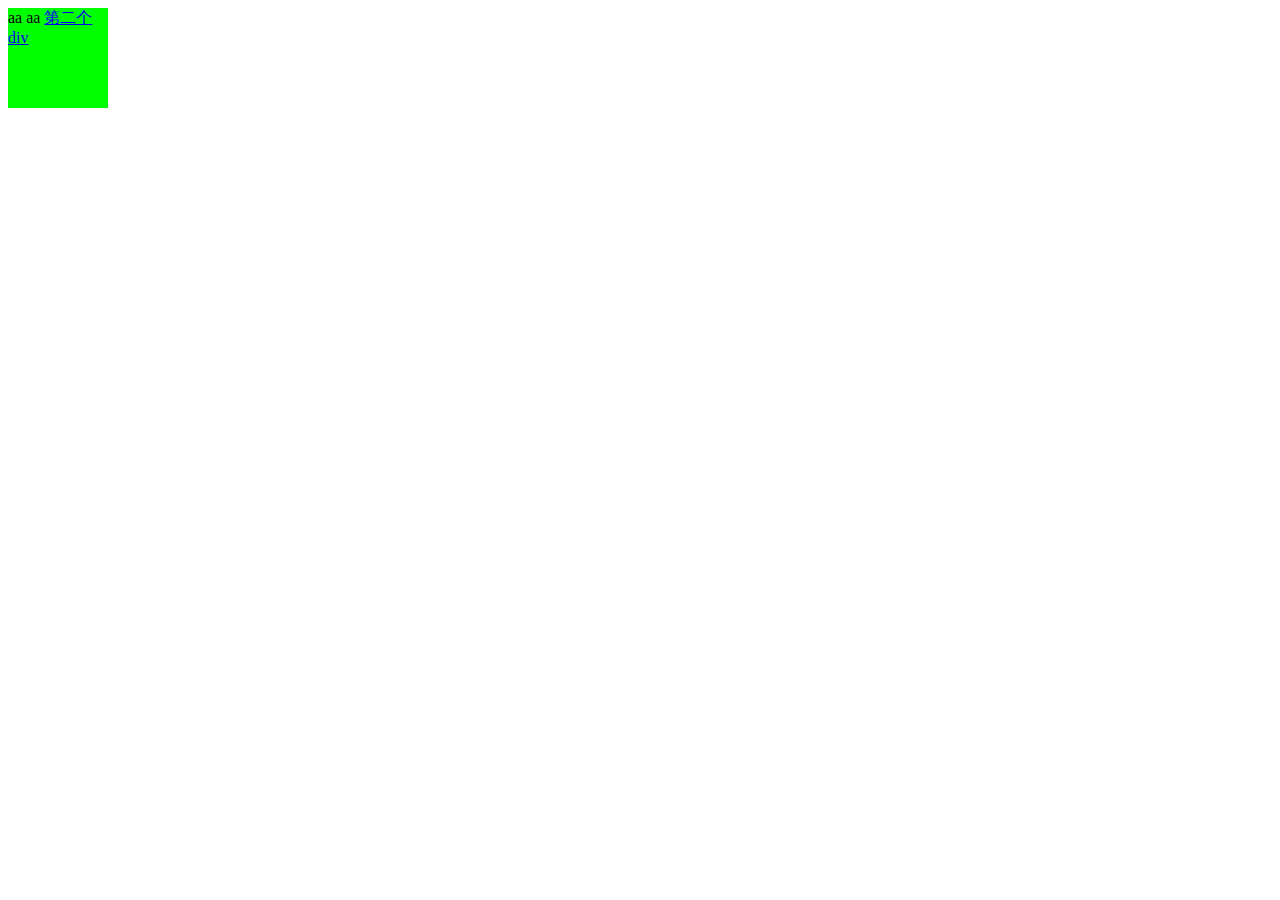
<file: practice/切换页面.html>
<!doctype html>
<html>
<head>
<meta charset="utf-8">
<title>无标题文档</title>
<script language="javascript" type="text/javascript">
//  function display(){
//	  var div1 = document.getElementById("div1");
//	  if(div1.style.display=="none"){
//		  div1.style.display = "block";
//		  div2.style.display = "none";
//	  }else{
//		  div1.style.display = "none";
//		  div2.style.display = "block";
//	  }
//  }
  </script>
<style>
#d1 { display: block; width: 100px; height: 100px; background: #f00; position:absolute; }
#d2 { display: block; width: 100px; height: 100px; background: #0f0;  position:absolute;}
#d1:target { display:none; }
#d2:target { display:none; }
</style>
</head>

<body>

<div id="d1"> 
<a href="#d1">第一个div</a>
aaa
aa
</div>
<div id="d2"> 
aa
aa
 <a href="#d2">第二个div</a>
 </div>
<!-- <input type="button" style="border-right: 6px solid transparent; border-left: 6px solid transparent; border-top: 10px solid #D7063B; "  onclick="display()"></input>
  <div id="div1">www.java-learn.com</div>
  <div id="div2">Java学习网_Java学习从此开始</div>-->
</body>
</html>
</file>
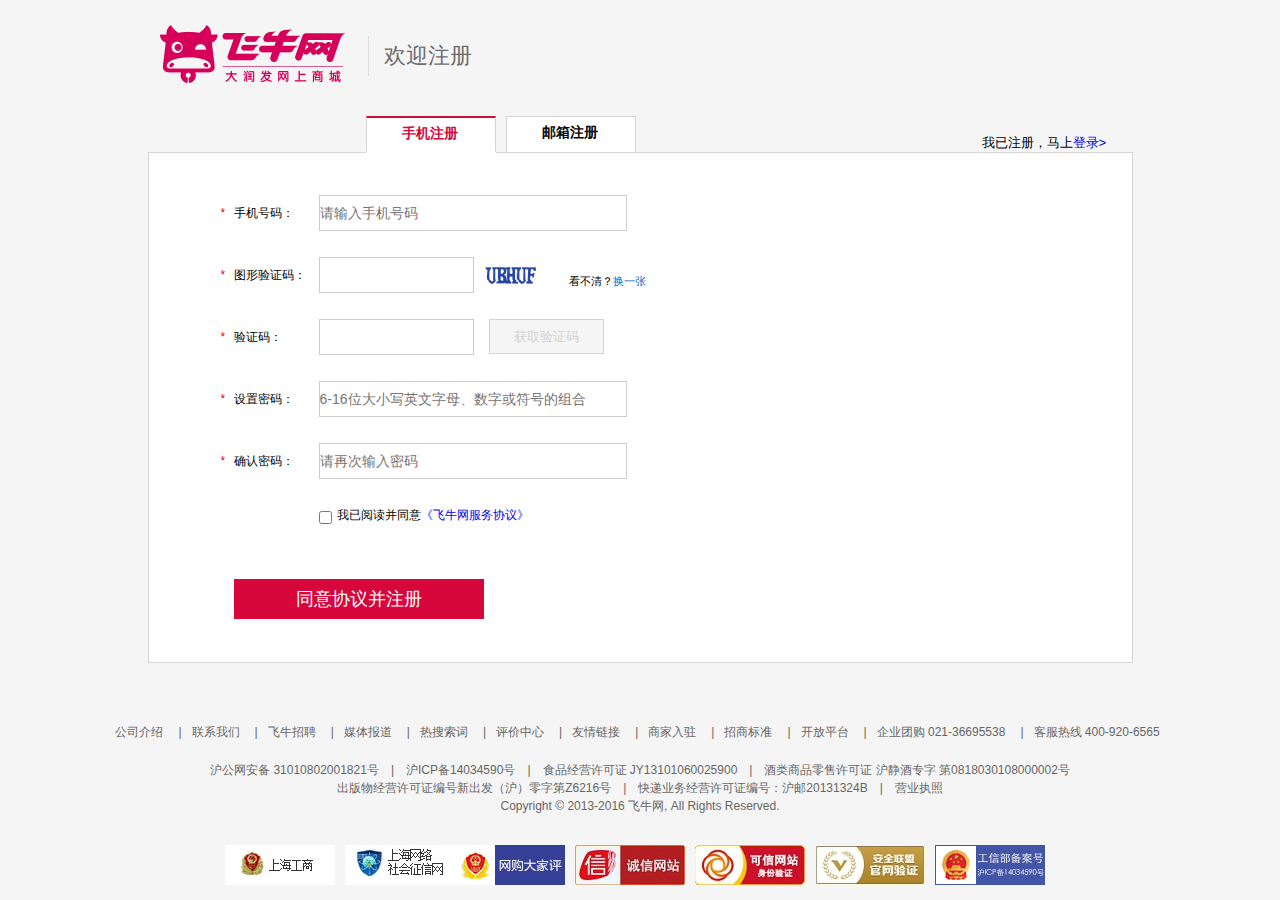
<file: sub/login.html>
<!doctype html>
<html>
<head>
<meta charset="utf-8">
<title>邮箱注册</title>
<link  rel="shortcut icon" href="../favicon.ico" type="image/x-icon">
<link rel="stylesheet" type="text/css" href="../css/base.css">
<link rel="stylesheet" type="text/css" href="../css/font-awesome.min.css">
<link rel="stylesheet" type="text/css" href="../css/font-awesome.css">
<link rel="stylesheet" type="text/css" href="../css/login.css">
<script type="text/javascript" src="../js/jquery-1.7.2.min.js"></script>
<script type="text/javascript" src="../js/jquery.SuperSlide.2.1.1.js"></script>
<!--<style type="text/css">
body { background: #F5F5F5; }
.login { width: 100%; height: 620px; }
.login .login_top { width: 985px; height: 100%; margin: 0 auto; margin-top: 24px; }
.login .login_top img { margin-left: 10px; float: left; }
.login .login_top .zhuce { margin-left: 20px; display: inline-block; height: 40px; line-height: 40px; border-left: 1px solid #ddd; color: #6c6c6c; padding: 0px 15px; font-size: 22px; margin-top: 12px; }
.login .login_top .slideTxtBox { width: 985px; height: 523px; margin-top: 20px;  }
.login .login_top .slideTxtBox .hd { width: 985px; height: 37px; line-height: 30px; position: relative; z-index:100; }
.login .login_top .slideTxtBox .hd ul {display:block width:767px; height: 37px; margin-left: 218px; }
.login .login_top .slideTxtBox .hd ul .la { float: left; background:rgba(255,255,255,1); width: 130px; height: 37px; border: 1px solid #D5D5D5;  cursor: pointer;/*光标*/ margin-right: 10px; }
.login .login_top .slideTxtBox .hd ul .la a { font-size: 14px; padding: 2px 35px; color: rgba(0,0,0,1); font-weight: 600; }
.login .login_top .slideTxtBox .hd ul .lc { float: right; width: 151px; height: 34px; }
.login .login_top .slideTxtBox .hd ul .lc p { font-size: 13px; padding-top: 12px; }
.login .login_top .slideTxtBox .hd ul .la.on { height: 37px; width: 130px; background: #fff; border-top: 2px solid #cc0e3c; border-bottom: 2px solid #fff; }
.login .login_top .slideTxtBox .hd ul .la.on a { color: #D7063B; }
.login .login_top .slideTxtBox .aaaa{ width:985px; height:511px; margin-top:-1px; border:1px solid #D5D5D5; background:rgba(255,255,255,1);}
.login .login_top .slideTxtBox .bd { width: 913px; height: 414px;  margin-left: 60px; margin-top: 42px; }
.login .login_top .slideTxtBox .bd ul .line { display: block; width: 853px; height: 36px; margin-left: 50p; margin-bottom: 26px; }
.login .login_top .slideTxtBox .bd ul .line { float: left; padding-left: 25px; position: relative; }
.login .login_top .slideTxtBox .bd ul .line .linel .dt:before { content: "*"; width: 1px; display: block; position: absolute; left: 12px; top: 0px; z-index: 1; color: #D7063B; }
.login .login_top .slideTxtBox .bd ul .line .linel { float: left; width: 85px; height: 34px; }
.login .login_top .slideTxtBox .bd ul .line .linel .dt { display: block; font-size: 12px; line-height: 36px; }
.login .login_top .slideTxtBox .bd ul .line input { float: left; }

</style>-->
</head>

<body>
<div class="login">
  <div class="login_top"> <img src="../images/fnw.png">
    <p class="zhuce">欢迎注册</p>
    <div class="slideTxtBox">
      <div class="hd">
        <ul>
          <li class="la"> <a href="#">手机注册</a> </li>
          <li class="la"> <a href="#">邮箱注册</a> </li>
          <li class="lc">
            <p>我已注册，马上<a href="#">登录></a></p>
          </li>
        </ul>
      </div>
      <div class="aaaa">
        <div class="bd">
          <ul>
            <div class="line">
              <label class="linel"><span class="dt">手机号码：</span></label>
              <div class="liner">
                <input type="text" style=" width:308px; height:36px; border:1px solid #CCCCCC;"  placeholder="请输入手机号码" orgin="请输入手机号码">
              </div>
            </div>
            <div class="line">
              <label class="linel"><span class="dt">图形验证码：</span></label>
              <div class="liner">
                <input type="text" style=" width:155px; height:36px; border:1px solid #CCCCCC;"  placeholder="" orgin="">
                <span class="v-captcha"   ><img style=" width:85px; height:34px; margin-top:5px;" src="../images/yzm.png" id="captchaImg"><span style="font-size:11px; line-height:48px;margin-top:10px; ">看不清？<a id="cbtn" class="cbtn" style="font-size:11px; color:rgba(0,102,204,1);">换一张</a></span></span> </div>
            </div>
            <div class="line">
              <label class="linel"  ><span class="dt">验证码：</span></label>
              <div class="liner">
                <input type="text" class="inp fcode J_code" placeholder="" orgin="" style="width:155px; height:36px; border:1px solid #CCCCCC;">
                <button class="fn-fl icode disabled" id="sendSms" style="width:115px; height:35px; background:#F5F5F5; color:#D3D3D3; font-size:13px; border: 1px solid #D3D3D3; margin-left:15px;" disabled="">获取验证码</button>
              </div>
              <div id="show-voice" class="show-voice"></div>
            </div>
            <div class="line">
              <label class="linel"><span class="dt">设置密码：</span></label>
              <div class="liner">
                <input type="password" class="inp fpass J_password nred"style="width:308px; height:36px; border:1px solid #CCCCCC;" placeholder="6-16位大小写英文字母、数字或符号的组合" autocomplete="off" orgin="6-16位大小写英文字母、数字或符号的组合">
              </div>
            </div>
            <div class="line">
              <label class="linel"><span class="dt">确认密码：</span></label>
              <div class="liner">
                <input type="password" class="inp fsecpass J_password2" style="width:308px; height:36px; border:1px solid #CCCCCC;"placeholder="请再次输入密码" autocomplete="off">
              </div>
            </div>
            <div class="line liney clearfix">
              <label class="linel">&nbsp;</label>
              <div class="liner">
                <div class="clearfix checkcon">
                  <p class="fn-fl checktxt">
                    <input type="checkbox" class="iyes fn-fl J_protocal" style="display:block; margin-top:6px; margin-right:5px;">
                    <span class="fn-fl" style="font-size:12px;">我已阅读并同意</span><a class="itxt fn-fl" href="#" target="_blank" style="font-size:12px;">《飞牛网服务协议》</a></p>
                </div>
                <button style="width:250px; height:40px; background:#D7063B; margin-top:40px; font-size:18px; color:rgba(255,255,255,1); font-weight:600px; border:none;">同意协议并注册</button>
              </div>
            </div>
          </ul>
          
          
          <ul>
          
            <div class="line">
              <label class="linel"><span class="dt">邮箱：</span></label>
              <div class="liner">
                <input type="text" style=" width:308px; height:36px; border:1px solid #CCCCCC;"  placeholder="请输入邮箱" orgin="请输入邮箱">
              </div>
            </div>
          
           <div class="line">
              <label class="linel"><span class="dt">设置密码：</span></label>
              <div class="liner">
                <input type="password" class="inp fpass J_password nred"style="width:308px; height:36px; border:1px solid #CCCCCC;" placeholder="6-16位大小写英文字母、数字或符号的组合" autocomplete="off" orgin="6-16位大小写英文字母、数字或符号的组合">
              </div>
            </div>
            <div class="line">
              <label class="linel"><span class="dt">确认密码：</span></label>
              <div class="liner">
                <input type="password" class="inp fsecpass J_password2" style="width:308px; height:36px; border:1px solid #CCCCCC;"placeholder="请再次输入密码" autocomplete="off">
              </div>
            </div>
          
          
            <div class="line">
              <label class="linel"><span class="dt">手机号码：</span></label>
              <div class="liner">
                <input type="text" style=" width:308px; height:36px; border:1px solid #CCCCCC;"  placeholder="请输入手机号码" orgin="请输入手机号码">
              </div>
            </div>
            
            
            <div class="line">
              <label class="linel"><span class="dt">图形验证码：</span></label>
              <div class="liner">
                <input type="text" style=" width:155px; height:36px; border:1px solid #CCCCCC;"  placeholder="" orgin="">
                <span class="v-captcha"   ><img style=" width:85px; height:34px;margin-top:5px;" src="../images/yzm.png" id="captchaImg"><span style="font-size:11px; line-height:48px;margin-top:10px; ">看不清？<a id="cbtn" class="cbtn" style="font-size:11px; color:rgba(0,102,204,1);">换一张</a></span></span> </div>
            </div>
            <div class="line">
              <label class="linel"  ><span class="dt">验证码：</span></label>
              <div class="liner">
                <input type="text" class="inp fcode J_code" placeholder="" orgin="" style="width:155px; height:36px; border:1px solid #CCCCCC;">
                <button class="fn-fl icode disabled" id="sendSms" style="width:115px; height:35px; background:#F5F5F5; color:#D3D3D3; font-size:13px; border: 1px solid #D3D3D3; margin-left:15px;" disabled="">获取验证码</button>
              </div>
     
            </div>
           
            <div class="line liney clearfix">
              <label class="linel">&nbsp;</label>
              <div class="liner">
                <div class="clearfix checkcon">
                  <p class="fn-fl checktxt">
                    <input type="checkbox" class="iyes fn-fl J_protocal" style="display:block; margin-top:6px; margin-right:5px;">
                    <span class="fn-fl" style="font-size:12px;">我已阅读并同意</span><a class="itxt fn-fl" href="#" target="_blank" style="font-size:12px;">《飞牛网服务协议》</a></p>
                </div>
                <button style="width:250px; height:40px; background:#D7063B; margin-top:15px; font-size:18px; color:rgba(255,255,255,1); font-weight:600px; border:none;">同意协议并注册</button>
              </div>
            </div>
          </ul>
        </div>
      </div>
    </div>
  </div>
</div>
<script type="text/javascript">jQuery(".slideTxtBox").slide({trigger:"click"});</script>
</body>
</html>
<script type="text/javascript">
//百度统计代码
var _bdhmProtocol = (("https:" == document.location.protocol) ? " https://" : " http://");
document.write(unescape("%3Cscript src='" + _bdhmProtocol + "hm.baidu.com/h.js%3Fa630f96b6a9dd549675d26373853f7f1' type='text/javascript'%3E%3C/script%3E"));
</script>

<!--footer-->
<div class="site-info" tp-childarea="botinfo" style="margin-top:50px;">
  <div class="foot-nav" style="background:#F5F5F5;"><a  href="#" >公司介绍</a>|<a  href="#" >联系我们</a>|<a  href="#" >飞牛招聘</a>|<a  href="#" >媒体报道</a>|<a href="#" >热搜索词</a>|<a href="#" >评价中心</a>|<a href="#" >友情链接</a>|<a  href="#" >商家入驻</a>|<a  href="#" >招商标准</a>|<a  href="#" >开放平台</a>|<a href="#" style="cursor:default;text-decoration:none;">企业团购 021-36695538</a>|<a  href="#" style="cursor:default;text-decoration:none;">客服热线 400-920-6565</a></div>
  <div class="link" style="background:#F5F5F5;">
    <p><a href="#" target="_blank" style="color: #666;">沪公网安备 31010802001821号</a>　|　<a href="#" target="_blank" style="color: #666;">沪ICP备14034590号</a>　|　<a href="#" target="_blank" style="color: #666;">食品经营许可证 JY13101060025900</a>　|　<a href="#" target="_blank" style="color: #666;">酒类商品零售许可证 沪静酒专字 第0818030108000002号</a></p>
    <p>出版物经营许可证编号新出发（沪）零字第Z6216号　|　快递业务经营许可证编号：沪邮20131324B　|　<a href="http://img18.fn-mart.com/pic/4e21133d4c1adc27a686/knqnTT5nFzCghdZdjT/79eGmGJaFG0aZx/CsmRslj0F8KAKz_iAAud2ZblLQI424.png" target="_blank" style="color: #666;">营业执照</a></p>
    <p>Copyright © 2013-2016 飞牛网, All Rights Reserved.</p>
  </div>
  <div class="inline-box logowall" style="background:#F5F5F5;" ><a href="#" class="item"><img src="../images/5.png"></a><a href="#"><img src="../images/11.jpg"></a><a href="#" class="item" ><img src="../images/15.jpg"></a><a href="#" class="item" ><img src="../images/12.jpg"></a><a href="#" class="item" ><img src="../images/13.jpg"></a><a href="#" class="item" ><img src="../images/14.jpg"></a><a href="#" class="item" ><img src="../images/6.png"></a></div>
</div>
</div>
</body>
</html>
</file>
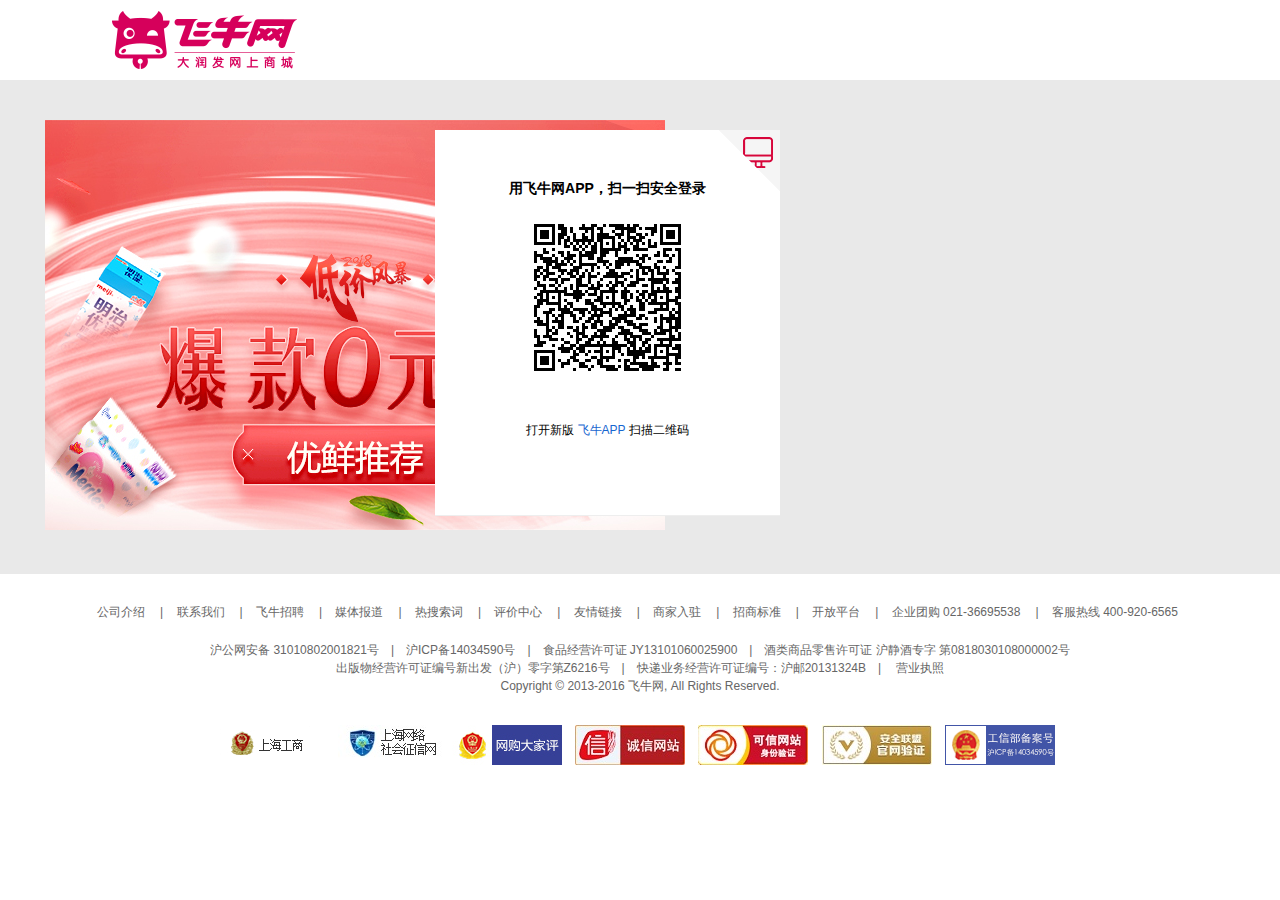
<file: sub/register.html>
<!doctype html>
<html>
<head>
<meta charset="utf-8">
<title>登录飞牛网</title>
<link  rel="shortcut icon" href="../favicon.ico" type="image/x-icon">
<link rel="stylesheet" type="text/css" href="../css/base.css">
<link rel="stylesheet" type="text/css" href="../css/register.css">
<link rel="stylesheet" type="text/css" href="../css/font-awesome.min.css">
<link rel="stylesheet" type="text/css" href="../css/font-awesome.css">
<script type="text/javascript" src="../js/jquery-1.7.2.min.js"></script>
<script type="text/javascript" src="../js/jquery.SuperSlide.2.1.1.js"></script>
<!--<style type="text/css">
.register { width: 100%; height: 80px; }
.register .register_top { width: 1060px; height: 100%; margin: 0 auto; }
.register .register_top img { margin: 10px 0; }
.register_centre { width: 100%; height: 494px; background: #E9E9E9; position:relative;}
.register_centre .register_banner { height: 100%; }
.register_centre .register_banner img { margin: 40px 0; }
.register_centre .register_banner .register_right { width: 345px; height: 385px; background: #FFF; float: right; position: absolute;; top: 40px; right: 495px; }
.register_centre .register_banner .register_right .register_center { width: 305px; height: 365px; margin: 20px 20px 0; }
.register_centre .register_banner .register_right .register_center h1 { color: #666666; font-size: 16px; font-weight: 300; }
.register_centre .register_banner .register_right .safe { font-size: 12px; color: #666666; width: 106px; height: 18px; padding: 0 10px; display: block; border: 1px solid #FFD8A4; position: absolute; left: 180px; top: 10px; ; }
.register_centre .register_banner .register_right h1 { display: block; margin-top: 20px; }
.register_centre .register_banner form { margin-top: 47px; width: 305px; height: 194px; }
.register_centre .register_banner form a:hover { text-decoration: underline; }
.register_centre .register_banner .register_right .rigister_bottom { font-size: 13px; width: 345px; height: 40px; padding: 10px 20px; margin-left: -20px; background: #F5F5F5; margin-top: 24px; }
.register_centre .register_banner .register_right .rigister_bottom .sj_yzm { float: left; }
.register_centre .register_banner .register_right .rigister_bottom .sj_yzm a { color: #666666; }
.register_centre .register_banner .register_right .rigister_bottom .zc { float: right; }
.register_centre .register_banner .register_right .rigister_bottom .zc a { color: #D7063B; }
.register_centre .register_banner .register_right .rigister_bottom .zc a span { margin-right: 5px; border: 1px solid #D7063B; display: inline-block; line-height: 15px; text-align: center; width: 16px; height: 16px; border-radius: 50%; }
.register_centre .register_banner .register_right .partners { margin-left: -20px; width: 345px; height: 40px; padding: 10px 20px; background: #EEEEEE; }
.register_centre .register_banner .register_right .partners p { color: #666666; font-size: 12px; }
.register_centre .register_banner .register_right .partners .qq { display: block; width: 20px; height: 20px; background: url(../images/qq.png) no-repeat 0 0; float: left; margin: 0 10px; }
.register_centre .register_banner .register_right .partners .qq:hover { display: block; width: 20px; height: 20px; background: url(../images/qq.png) no-repeat -20px 0; }
.register_centre .register_banner .register_right .partners .wx { display: block; width: 20px; height: 20px; background: url(../images/qq.png) no-repeat 0 -20px; float: left; }
.register_centre .register_banner .register_right .partners .wx:hover { display: block; width: 20px; height: 20px; background: url(../images/qq.png) no-repeat -20px -20px; }
.register_centre .register_banner .register_right .qh{ position:absolute; left:284px; top:-40px;}
.register_centre .register_banner #gua:target{ display: none; }
.register_centre .register_banner #gu:target{ display: none; }
</style>
--></head>

<body>
<div class="register">
  <div class="register_top"> <img src="../images/fnw.png"> </div>
</div>
<div class="register_centre">
  <div class="register_banner  wrap"> <img class="jd" src="../images/register.jpg">
    <div class="register_right" id="gua">
      <div class="qh"><a href="#gua"><img src="../images/login-qr.png"></a></div>
      <div class="register_center">
        <p class="safe">扫码登录更安全</p>
        <h1>登录飞牛网</h1>
        <form >
          <i class="fa fa-user" style=" display:block; position:absolute; font-size:20px;width:42px; height:38px; padding:10px; color:#E7E7E7;  "></i>
          <input type="text" style=" width:305px;height:40px;border: 1px solid #ccc;padding: 10px 10px 10px 47px;font-size: 14px;" placeholder="邮箱/用户名/手机号" name="username" >
          <input type="hidden">
          <i class="fa fa-key" aria-hidden="true" style=" display:block; position:absolute; font-size:20px;width:42px; height:38px; padding:10px; color:#E7E7E7;  margin-top:20px;  "></i>
          <input type="password" placeholder="密码" name="password" style=" margin-top:20px; width:305px;height: 40px;border: 1px solid #ccc;padding: 10px 10px 10px 47px;font-size: 14px;">
          <input type="checkbox" name="chkRememberMe" style="margin-top:15px; float:left;" >
          <span style="font-size:12px; color:#666666; display:block; float:left; margin-top:13px; margin-left:5px; "> 自动登录</span> <a href="#" style="float:right; margin-top:15px; color:#666666; font-size:12px;">忘记密码？</a>
          <input type="submit" name="登录" value="登 录" style=" width:305px; height:40px; background:#E60740; color:rgba(255,255,255,1); font-size:22px; margin-top:20px;">
        </form>
        <div class="rigister_bottom">
          <p class="sj_yzm"><a href="#">手机验证码登录</a></p>
          <p class="zc"><a href="#"><span>></span>免费注册</a></p>
        </div>
        <div class="partners">
          <p><span style="float:left;">合作网站登录:</span> <a href="#"><i class="qq"></i></a><a href="#"><i class="wx"></i></a></p>
        </div>
      </div>
    </div>
    
    
    <div class="register_right" id="gu">
      <div class="qh"><a href="#gu"><img src="../images/login-pc.png"></a></div>
      <div class="register_center" style="text-align:center;">
        <p style="font-size:14px; font-weight:700; margin-top:50px; margin-bottom:-20px;">用飞牛网APP，扫一扫安全登录</p>
        <img src="../images/qrCodeImg ">
        <p style="font-size:12px;">打开新版 <a href="#" style="color:#1766CF;">飞牛APP</a> 扫描二维码</p>
      </div>
    </div>
  </div>
</div>
</div>
<script language="javascript" type="text/javascript">
  function display(){
	  var div1 = document.getElementById("div1");
	  if(div1.style.display=="none"){
		  div1.style.display = "block";
		  div2.style.display = "none";
	  }else{
		  div1.style.display = "none";
		  div2.style.display = "block";
	  }
  }
  </script>
<div class="site-info" tp-childarea="botinfo">
  <div class="foot-nav"> <a rel="nofollow" href="#" target="_blank">公司介绍</a>| <a rel="nofollow" href="#" target="_blank">联系我们</a>| <a rel="nofollow" href="#" target="_blank">飞牛招聘</a>| <a rel="nofollow" href="#" target="_blank">媒体报道</a>| <a href="#" target="_blank">热搜索词</a>| <a href="#" target="_blank">评价中心</a>| <a href="#" target="_blank">友情链接</a>| <a rel="nofollow" href="#" target="_blank">商家入驻</a>| <a rel="nofollow" href="#" target="_blank">招商标准</a>| <a rel="nofollow" href="#" target="_blank">开放平台</a>| <a rel="nofollow" href="#" style="cursor:default;text-decoration:none;">企业团购 021-36695538</a>| <a rel="nofollow" href="#" style="cursor:default;text-decoration:none;">客服热线 400-920-6565</a> </div>
  <div class="link">
    <p> <a href="#" target="_blank" style="color: #666;">沪公网安备 31010802001821号</a>　|　<a href="#" target="_blank" style="color: #666;">沪ICP备14034590号</a>　|　<a href="#" target="_blank" style="color: #666;">食品经营许可证 JY13101060025900</a>　|　<a href="#" target="_blank" style="color: #666;">酒类商品零售许可证 沪静酒专字 第0818030108000002号</a> </p>
    <p> 出版物经营许可证编号新出发（沪）零字第Z6216号　|　快递业务经营许可证编号：沪邮20131324B　|　<a href="http://img18.fn-mart.com/pic/4e21133d4c1adc27a686/knqnTT5nFzCghdZdjT/79eGmGJaFG0aZx/CsmRslj0F8KAKz_iAAud2ZblLQI424.png" target="_blank" style="color: #666;"> 营业执照</a> </p>
    <p> Copyright © 2013-2016 飞牛网, All Rights Reserved. </p>
  </div>
  <div class="inline-box logowall"> <a href="#" class="item" target="_blank" rel="nofollow"> <img src="../images/5.png"> </a> <a href="#"> <img src="../images/11.jpg"> </a> <a href="#" class="item" target="_blank" rel="nofollow"> <img src="../images/15.jpg"> </a> <a href="#" class="item" target="_blank" rel="nofollow"> <img src="../images/12.jpg"> </a> <a href="#" class="item" target="_blank" rel="nofollow"> <img src="../images/13.jpg"> </a> <a href="#" class="item" target="_blank" rel="nofollow"> <img src="../images/14.jpg"> </a> <a href="#" class="item" target="_blank" rel="nofollow"> <img src="../images/6.png"> </a> </div>
</div>
</div>
</body>
</html>
</file>
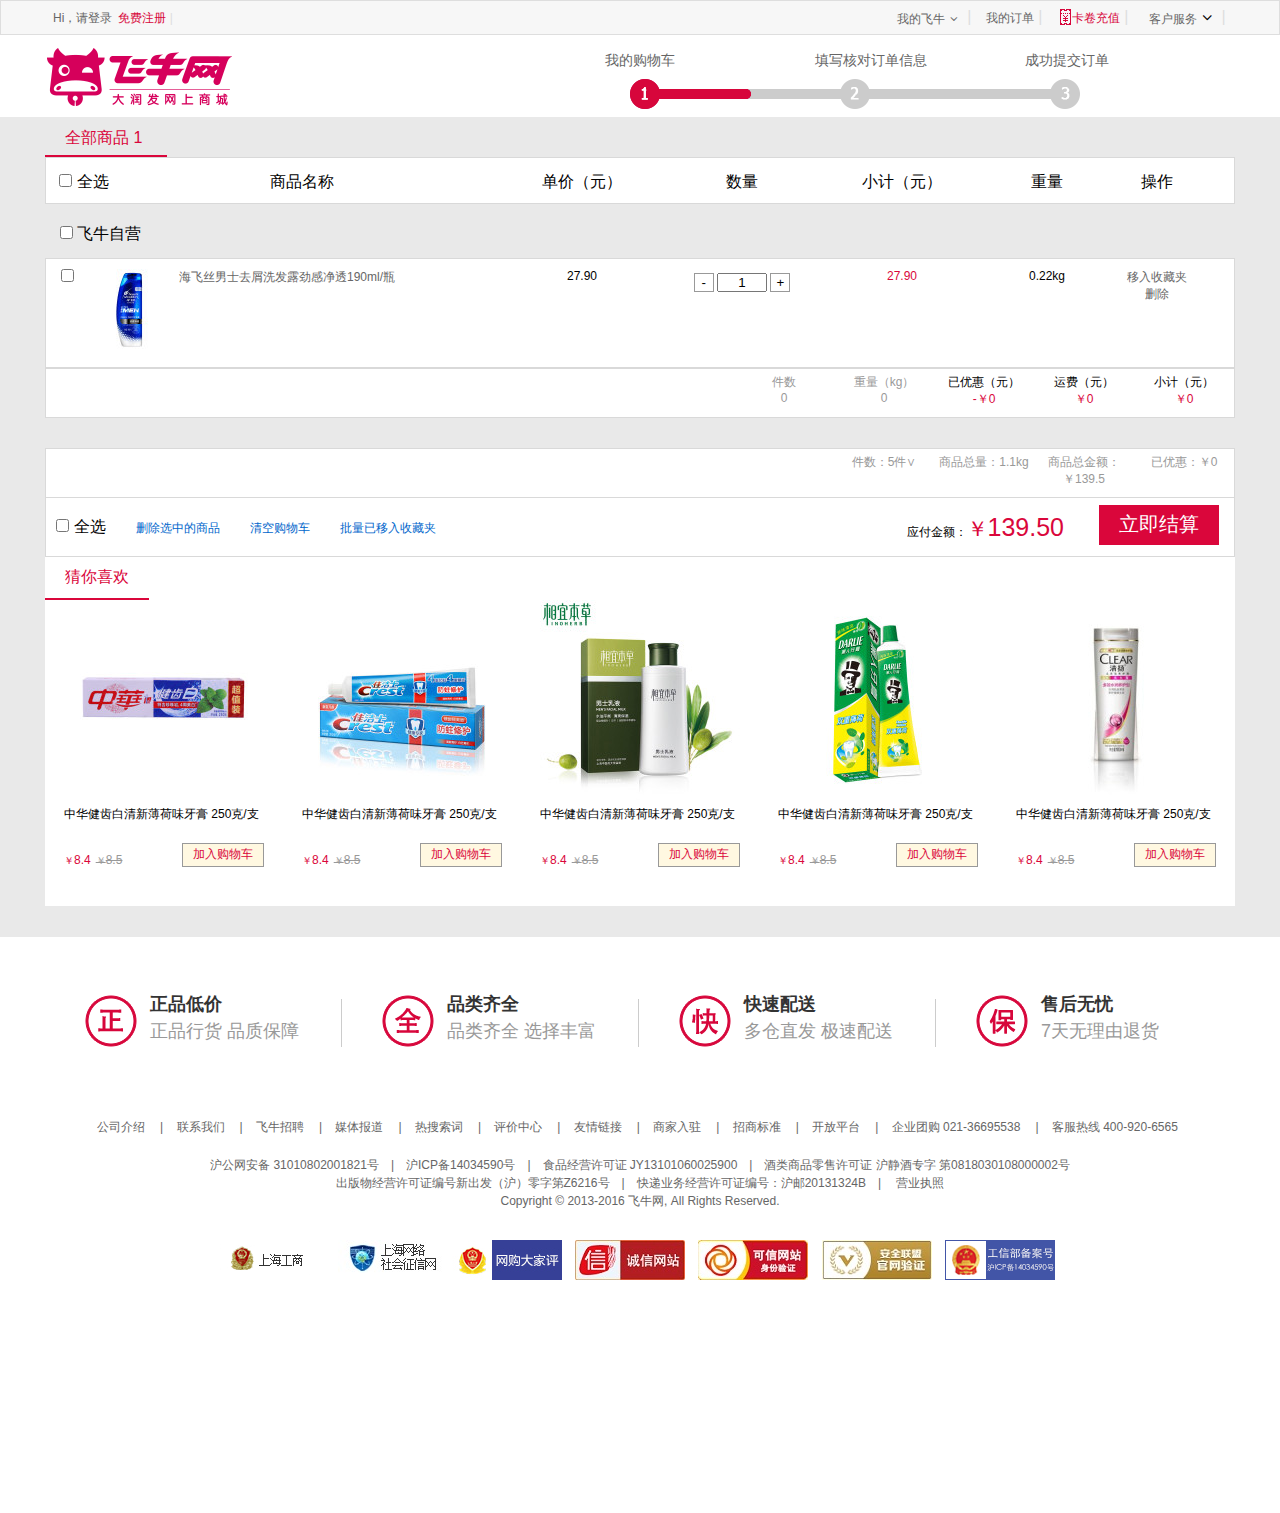
<file: sub/shopping.html>
<!doctype html>
<html>
<head>
<meta charset="utf-8">
<title>购物车结算</title>
<link  rel="shortcut icon" href="../favicon.ico" type="image/x-icon">
<link rel="stylesheet" type="text/css" href="../css/base.css">
<link rel="stylesheet" type="text/css" href="../css/shopping.css">
<link rel="stylesheet" type="text/css" href="../css/font-awesome.min.css">
<link rel="stylesheet" type="text/css" href="../css/font-awesome.css">
<script type="text/javascript" src="../js/jquery-1.7.2.min.js"></script>
<script type="text/javascript" src="../js/jquery.SuperSlide.2.1.1.js"></script>
<!--<style type="text/css">
a { text-decoration: none; font-size: 12px; color: #666666; }
.top { width: 100%; height: 35px; background: #f7f7f7; border: 1px solid #dedede; position: fixed; top: 0; z-index: 1000; }
.top .top_frame { width: 1190px; height: 100%; margin: 0 auto; line-height: 35px; }
.top .top_frame a:hover { color: #d7063b; }
.top .top_frame span { color: #dedede; }
.top .top_frame i { padding-right: 4px; }
.top .top_frame .top_enter { width: 136 px; height: 100%; float: left; padding: 0 5px; }
.top .top_frame .top_enter p { float: left; font-size: 12px; padding: 0 3px; }
.top .top_frame .top_entera { width: 101px; height: 100%; float: left; }
.top .top_frame .right { float: right; line-height: 32px; }
.top .top_frame .right ul li { float: left; padding: 0 5px; position: relative; }
.top .top_frame .right ul li P { float: left; }
.top .top_frame .right ul li p#fei { padding-left: 5px; border: 1px solid transparent; border-bottom: 0 none; position: relative; z-index: 10; }
.top .top_frame .right ul li:hover p#fei { background: #FFF; border: 1px solid #dedede; border-bottom: 0 none; }
.top .top_frame .right ul li:hover .my { display: block; }
.top .top_frame .right ul li:hover p .zz { transform: rotate(180deg); transition: all 0.5s ease; padding-left: 5px; }
.top .top_frame .right ul li p i { padding-left: 5px; transition: all 0.5s ease; }
.top .top_frame .right ul li .my { background: #FFF; z-index: 9; display: none; float: left; width: 282px; height: 214px; box-sizing: border-box; border: 1px solid #dedede; border-top: 0 none; position: absolute; margin-top: 38px; }
.top .top_frame .right ul li .my dl p a img { width: 80px; height: 80px; background-color: #efefef; border: 2px #d1d1d1 solid; -webkit-border-radius: 60px; margin: 16px 16px; }
.top .top_frame .right ul li .my dl { width: 100%; height: 105px; }
.top .top_frame .right ul li .my dl dd { width: 138px; height: 100%; float: left; margin-top: -22px; }
.top .top_frame .right ul li .my dl p .log { float: right; margin-right: 74px; margin-top: 40px; color: #000; font-size: 15px; }
.top .top_frame .right ul li .my dl dd a { display: block; margin-left: 15px; line-height: 25px; }
.top .top_frame .right ul li .server { padding-left: 5px; background: #FFF; display: none; border: 1px solid #dedede; border-top: 0 none; width: 70px; height: 55px; box-sizing: border-box; position: absolute; margin-top: 38px; z-index: 9; }
.top .top_frame .right ul li .server a { height: 24px; display: block; line-height: 20px; }
.top .top_frame .right ul li:hover .server { display: block; }
.top .top_frame .right ul li #f { border: 1px solid transparent; border-bottom: 0 none; position: relative; padding-left: 5px; }
.top .top_frame .right ul li:hover #f { background: #FFF; border: 1px solid #dedede; border-bottom: 0 none; }
.top .top_frame .t { float: right; width: 122px; height: 100%; padding: 0 2px; }
.top .top_frame .t li { position: relative; float: left; padding: 0 2px; line-height: 32px; }
.top .top_frame .t li span { display: block; width: 20px; height: 20px; background: url(../images/fn_g_header.png) no-repeat -87px -75px; margin-top: 8px; }
.top .top_frame .t li i { display: block; width: 18px; height: 20px; background: url(../images/fn_g_header.png) no-repeat -109px -75px; margin-top: 8px; }
.top .top_frame .t li .weixin { background: #FFF; position: relative; z-index: 9; display: none; width: 135px; height: 140px; margin-left: -110px; margin-top: 5px; }
.top .top_frame .t li:hover .weixin { display: block; }
.register { width: 100%; height: 80px; margin-top: 37px; }
.register .register_top { width: 1190px; height: 100%; margin: 0 auto; }
.register .register_top .plan_left { margin: 10px 0; }
.register .register_top .plan { width: 630px; height: 62px; float: right; margin-top: 10px; }
.register .register_top .plan .plan_top p { float: left; color: #666666; width: 210px; height: 32px; font-size: 14px; padding-top: 5px; }
.register .register_top .plan .plan_bottom { margin-left: 25px; }
.register_centre { width: 100%; background: #E9E9E9; position: relative; border: 1px solid transparent; }
.register_centre .register_banner { height: 100%; }
.register_centre .register_banner .shopping .shopping_top ul .a { width: 122px; height: 39px; border-bottom: 2px solid #DA063B; }
.register_centre .register_banner .shopping .shopping_top ul .a p { color: #DA063B; padding: 10px 20px; }
.register_centre .register_banner .shopping .shopping_top ul .men p { float: left; }
.register_centre .register_banner .shopping .shopping_top ul .b { background: rgba(255,255,255,1); height: 47px; line-height: 47px; border: 1px solid #D9D9D9; }
.register_centre .register_banner .shopping .shopping_top ul .b p { text-align: center; }
.register_centre .register_banner .shopping .shopping_top ul .c { width: 189px; height: 24px; margin-top: 20px; margin-left: 15px; }
.register_centre .register_banner .shopping .shopping_top ul .d { height: 110px; margin-top: 10px; background: rgba(255,255,255,1); border: 1px solid #D9D9D9; }
.register_centre .register_banner .shopping .shopping_top ul .d p { height: 54px; text-align: center; font-size: 12px; margin-top: 10px; }
.register_centre .register_banner .shopping .shopping_top ul .d:hover { background: #FFF8E1; }
.register_centre .register_banner .shopping .shopping_top ul .e { height: 50px;  background:rgba(255,255,255,1); border: 1px solid #D9D9D9;}
.register_centre .register_banner .shopping .shopping_top ul .e .ee{ float:right;}
.register_centre .register_banner .shopping .shopping_top ul .e p { padding-top:5px; padding-bottom:5px; text-align:center; width: 100px; height: 48px; font-size:12px;}
.register_centre .register_banner .shopping .shopping_top ul .f{ line-height:58px; height:59px; background:rgba(255,255,255,1);border: 1px solid #D9D9D9; border-top:0 none;}
.register_centre .register_banner .shopping .shopping_top ul .f .f_left{ float:left;  height:40px;}
.register_centre .register_banner .shopping .shopping_top ul .f .f_left p{ margin-left:10px; padding-right:20px;}
.register_centre .register_banner .shopping .shopping_top ul .f .f_left p a{ color:rgba(0,102,204,1);}
.register_centre .register_banner .shopping .shopping_top ul .f .f_right{ float:right;}
.register_centre .register_banner .shopping .shopping_top ul .f .f_right p{ font-size:12px; padding-left:20px; margin-right:15px;}
.register_centre .register_banner .shopping .shopping_top ul .f .f_right p span{ font-size:25px; color:#DA063B;}
.register_centre .register_banner .shopping .shopping_top ul .f .f_right button{ background:#DA063B; width:120px; height:40px; border:none; font-size:20px; color:rgba(255,255,255,1);}
.register_centre .register_banner .shopping .shopping_top ul .g { height: 43px; background:rgba(255,255,255,1); }
.register_centre .register_banner .shopping .shopping_top ul .g p {width:104px; color: #DA063B; padding: 10px 20px; border-bottom: 2px solid #DA063B;}
.register_centre .register_banner .shopping .shopping_top ul .h{ height:306px;background:rgba(255,255,255,1); overflow:hidden;}
.register_centre .register_banner .shopping .shopping_top ul .h p{ width:200px; margin:0 19px;}
.register_centre .register_banner .shopping .shopping_top ul .h p span{ color:rgba(0,0,0,1);}
.register_centre .register_banner .shopping .shopping_top ul .h p i{ float:left;display:block; font-size:12px; color:#DA063B; margin-top:30px;}
.register_centre .register_banner .shopping .shopping_top ul .h p s{ float:left; margin-left:5px;display:block; color:#999999; font-size:12px;  margin-top:30px;}
.register_centre .register_banner .shopping .shopping_top ul .h p em{ border:1px solid #999999; font-style:normal; float:right; margin-left:5px;display:block; width:82px; height:24px; background:#FFF8E1;font-weight:200; text-align:center; font-size:12px;  margin-top:20px;}
.register_centre .register_banner .shopping .shopping_top ul .h p em a{ display:block; color:#DA063B; padding:2px 0; }
.register_centre .register_banner .shopping .shopping_top ul .h p em:hover{ background:#DA063B;}
.register_centre .register_banner .shopping .shopping_top ul .h p em:hover a{ color:rgba(255,255,255,1);}

</style>-->
</head>
<body>
<div class="top">
  <div class="top_frame">
    <div class="top_enter">
      <p><a href="#">Hi，请登录</a></p>
      <p><a href="#" style="color:#d7063b">免费注册</a><span>&nbsp;|&nbsp;</span></p>
    </div>
    <div class="right">
      <ul>
        <li>
          <p id="fei"><a href="#">我的飞牛<i class="fa fa-angle-down zz"></i></a></p>
          <p><span>&nbsp;|&nbsp;</span></p>
          <div class="my">
            <dl>
              <p><a href="#"><img src="../images/head-pic.png"></a><a class="log" href="#">你好，请登录</a></p>
            </dl>
            <dl>
              <dd><a href="#">账户余额</a><a href="#">我的购物卡</a><a href="#">我的优惠券</a><a href="#">我的积分</a></dd>
              <dd><a href="#">待处理订单</a><a href="#">我的收藏</a><a href="#">我的评价</a></dd>
            </dl>
          </div>
        </li>
        <li>
          <p><a href="#">我的订单</a><span>&nbsp;|&nbsp;</span></p>
        </li>
        <li style="margin-left:15px;"><span style="display:inline-block; width: 11px; height: 18px; background: url(../images/fn_g_header.png) no-repeat -36px -96px;margin-right:5px;margin-top:8px; position:absolute; left:-7px;"></span><a href="#" style="color:#d7063b;">卡卷充值</a><span>&nbsp;|&nbsp;</span></li>
        <li>
          <p id="f"><a href="#">客户服务</a><i class="fa fa-angle-down zz" style=""></i></p>
          <p><span>&nbsp;|&nbsp;</span></p>
          <div class="server"><a href="#">帮助中心</a><a href="#">在线客服</a></div>
        </li>
      </ul>
    </div>
  </div>
</div>
<div class="register">
  <div class="register_top"> <img class="plan_left" src="../images/fnw.png">
    <div class="plan">
      <div class="plan_top">
        <p>我的购物车</p>
        <p>填写核对订单信息</p>
        <p>成功提交订单</p>
      </div>
      <div class="plan_bottom"><img src="../images/s-cart.png"></div>
    </div>
  </div>
</div>
<div class="register_centre clearfix">
  <div class="register_banner  wrap">
    <div class="shopping">
      <div class="shopping_top">
        <ul>
          <li class="a">
            <p>全部商品 1</p>
          </li>
          <li class="men b">
            <p style=" width:76px;">
              <input type="checkbox" >
              全选</p>
            <p style=" width:360px;">商品名称</p>
            <p style=" width:200px;">单价（元）</p>
            <p style=" width:120px;">数量</p>
            <p style=" width:200px;">小计（元）</p>
            <p style=" width:90px;">重量</p>
            <p style=" width:130px;">操作</p>
          </li>
          <li class="c">
            <p>
              <input type="checkbox" >
              飞牛自营</p>
          </li>
          <li class="men d">
            <p style="padding-left:15px;">
              <input type="checkbox"  >
            </p>
            <a href="#">
            <p> <img style=" margin-left:18px;" src="../images/hfs.jpg"></p></a>
            <p class="dd" style=" width:310px; "><a href="#" style=" padding-right:80px;">海飞丝男士去屑洗发露劲感净透190ml/瓶</a></p>
            <p style=" width:200px;">27.90</p>
            <p class="gw_num"  style="cursor:pointer; width:120px;"><em style="font-size:20px; font-weight:800; font-style:normal;" class="jian"><button style="background:rgba(255,255,255,1); border:1px solid rgba(153,153,153,1); width:20px; height:19px;">-</button></em>
              <input type="text" value="1" style="width:50px; text-align:center;" class="num"/>
              <em style="font-size:20px; font-style:normal; cursor:pointer;" class="add"><button style="background:rgba(255,255,255,1); border:1px solid rgba(153,153,153,1); width:20px; height:19px;">+</button></em></p>
            <p style=" width:200px; color:#DA063B;">27.90</p>
            <p style=" width:90px;">0.22kg</p>
            <p style=" width:130px;"><a href="#">移入收藏夹</a><br>
              <a href="#">删除</a></p>
          </li>
          <li class="men e">
          <div class="ee">
            <p style="color:#999999;">件数 <br><span>0</span></p>
            <p style="color:#999999;">重量（kg）<br><span>0</span></p>
            <p>已优惠（元）<br><span style="color:#DA063B;">-￥0</span></p>
            <p>运费（元）<br><span style="color:#DA063B;">￥0</span></p>
            <p>小计（元）<br><span style="color:#DA063B;">￥0</span></p>
            </div>
          </li>
          <li class="men e" style="margin-top:30px;">
          <div class="ee">
            <p style="color:#999999;">件数：5件∨</p>
            <p style="color:#999999;">商品总量：1.1kg</p>
            <p style="color:#999999;">商品总金额：￥139.5</p>
            <p style="color:#999999;">已优惠：￥0</p>
            </div>
          </li>
          <li class="men f"> 
             <div class="f_left"><p><input type="checkbox"><span style="margin-left:5px;">全选</span></p><p><a href="#">删除选中的商品</a></p><p><a href="#">清空购物车</a></p><p><a href="#">批量已移入收藏夹</a></p></div>
             <div class="f_right"><p>应付金额：<span><small>￥</small>139.50</span></p><p><a href="#"><button>立即结算</button></a></p></div>
          
          </li>
          <li class="men g"><p>猜你喜欢</p></li>
          
          <li class="men h">
          <p><a href="#"><img  src="../images/zh.jpg"></a> <a href="#"><span>中华健齿白清新薄荷味牙膏 250克/支</span></a> <i><small>￥</small>8.4</i> <s><small>￥</small>8.5</s><em><a href="#">加入购物车</a></em></p>
          <p><a href="#"><img  src="../images/jjs.jpg"></a> <a href="#"><span>中华健齿白清新薄荷味牙膏 250克/支</span></a> <i><small>￥</small>8.4</i> <s><small>￥</small>8.5</s><em><a href="#">加入购物车</a></em></p>
          <p><a href="#"><img  src="../images/xy.jpg"></a> <a href="#"><span>中华健齿白清新薄荷味牙膏 250克/支</span></a> <i><small>￥</small>8.4</i> <s><small>￥</small>8.5</s><em><a href="#">加入购物车</a></em></p>
          <p><a href="#"><img  src="../images/da.jpg"></a> <a href="#"><span>中华健齿白清新薄荷味牙膏 250克/支</span></a> <i><small>￥</small>8.4</i> <s><small>￥</small>8.5</s><em><a href="#">加入购物车</a></em></p>
          <p><a href="#"><img  src="../images/qy.jpg"></a> <a href="#"><span>中华健齿白清新薄荷味牙膏 250克/支</span></a> <i><small>￥</small>8.4</i> <s><small>￥</small>8.5</s><em><a href="#">加入购物车</a></em></p>
          </li>
        
        
        </ul>
      </div>
    </div>
  </div>
</div>
</div>
</div>
<script type="text/javascript" src="http://apps.bdimg.com/libs/jquery/2.1.1/jquery.min.js" ></script> 
<script type="text/javascript">
		$(document).ready(function(){
			//加的效果
			$(".add").click(function(){
			var n=$(this).prev().val();
			var num=parseInt(n)+1;
			if(num==0){ return;}
			$(this).prev().val(num);
			});
			//减的效果
			$(".jian").click(function(){
			var n=$(this).next().val();
			var num=parseInt(n)-1;
			if(num==0){ return}
			$(this).next().val(num);
			});
		})
	</script>
<div class="footer mt20" tp-area="1009" style="border:0 none;">
  <div class="footer-map ma oh" >
    <ul class="fixed">
      <li class="map"> <img class="footer-icon" src="../images/1.png"> <strong class="tit">正品低价</strong> <br>
        <span class="desc">正品行货 品质保障</span> </li>
      <li class="line"></li>
      <li class="map"> <img class="footer-icon" src="../images/2.png"> <strong class="tit">品类齐全</strong> <br>
        <span class="desc">品类齐全 选择丰富</span> </li>
      <li class="line"></li>
      <li class="map"> <img class="footer-icon" src="../images/3.png"> <strong class="tit">快速配送</strong> <br>
        <span class="desc">多仓直发 极速配送</span> </li>
      <li class="line"></li>
      <li class="map"> <img class="footer-icon" src="../images/4.png"> <strong class="tit">售后无忧</strong> <br>
        <span class="desc">7天无理由退货</span> </li>
    </ul>
  </div>
  <div class="site-info" tp-childarea="botinfo">
    <div class="foot-nav"> <a rel="nofollow" href="#" target="_blank">公司介绍</a>| <a rel="nofollow" href="#" target="_blank">联系我们</a>| <a rel="nofollow" href="#" target="_blank">飞牛招聘</a>| <a rel="nofollow" href="#" target="_blank">媒体报道</a>| <a href="#" target="_blank">热搜索词</a>| <a href="#" target="_blank">评价中心</a>| <a href="#" target="_blank">友情链接</a>| <a rel="nofollow" href="#" target="_blank">商家入驻</a>| <a rel="nofollow" href="#" target="_blank">招商标准</a>| <a rel="nofollow" href="#" target="_blank">开放平台</a>| <a rel="nofollow" href="#" style="cursor:default;text-decoration:none;">企业团购 021-36695538</a>| <a rel="nofollow" href="#" style="cursor:default;text-decoration:none;">客服热线 400-920-6565</a> </div>
    <div class="link">
      <p> <a href="#" target="_blank" style="color: #666;">沪公网安备 31010802001821号</a>　|　<a href="#" target="_blank" style="color: #666;">沪ICP备14034590号</a>　|　<a href="#" target="_blank" style="color: #666;">食品经营许可证 JY13101060025900</a>　|　<a href="#" target="_blank" style="color: #666;">酒类商品零售许可证 沪静酒专字 第0818030108000002号</a> </p>
      <p> 出版物经营许可证编号新出发（沪）零字第Z6216号　|　快递业务经营许可证编号：沪邮20131324B　|　<a href="http://img18.fn-mart.com/pic/4e21133d4c1adc27a686/knqnTT5nFzCghdZdjT/79eGmGJaFG0aZx/CsmRslj0F8KAKz_iAAud2ZblLQI424.png" target="_blank" style="color: #666;"> 营业执照</a> </p>
      <p> Copyright © 2013-2016 飞牛网, All Rights Reserved. </p>
    </div>
    <div class="inline-box logowall"> <a href="#" class="item" target="_blank" rel="nofollow"> <img src="../images/5.png"> </a> <a href="#"> <img src="../images/11.jpg"> </a> <a href="#" class="item" target="_blank" rel="nofollow"> <img src="../images/15.jpg"> </a> <a href="#" class="item" target="_blank" rel="nofollow"> <img src="../images/12.jpg"> </a> <a href="#" class="item" target="_blank" rel="nofollow"> <img src="../images/13.jpg"> </a> <a href="#" class="item" target="_blank" rel="nofollow"> <img src="../images/14.jpg"> </a> <a href="#" class="item" target="_blank" rel="nofollow"> <img src="../images/6.png"> </a> </div>
  </div>
</div>
</body>
</html>
</file>
<file: css/base.css>
@charset "utf-8";
/* CSS Document */

*, :before, :after { margin: 0; padding: 0; box-sizing: border-box; }
i { font-style: normal; }
.fl { float: left; }
.fr { float: right; }
ul, ol, li { list-style: none; }
table { border-collapse: collapse;/*边线重叠*/ border-spacing: 0; }
input, button, select, textarea { outline: none }
a:link, a:visited { text-decoration: none; }
a:hover { color: #f69;/* text-decoration: underline;*//*鼠标经过时的下划线*/ }
a:active { text-decoration: none; }
:foucs {
outline:none;
}
body { font-family: "微软雅黑", Arial; min-width: 1200px;/*最小宽度1200px*/ }
.wrap { width: 1190px; margin: 0 auto; }/*版心*/
/* Clearfix,避免因子元素浮动而导致的父元素高度缺失能问题 */
.clearfix:after{ content:''; clear:both; height:0; display:block; line-height:0;  font-size:0; visibility:hidden;}
.clear{ zoom:1;}/*触发ie6 的after的属性*/
/*底部fotter*/
.fixed:after { content: "."; display: block; clear: both; height: 0; visibility: hidden }
.fixed { display: block; min-height: 1% }
.ma { margin: 0 auto }
.mt20 { margin-top: 20px }
.footer { clear: both; width: 100%; height: 556px; border-top: 1px solid #ddd; background-color: #fff }
.footer .footer-map { width: 1190px; padding: 38px 0; background-color: #fff }
.footer .footer-map .map { float: left; width: 296px; font-size: 18px }
.footer .footer-map .map .footer-icon { width: 52px; height: 52px; margin: 0 13px 0 40px; float: left }
.footer .footer-map .map .tit { color: #333; line-height: 18px; vertical-align: text-top }
.footer .footer-map .map .desc { color: #999; line-height: 30px; line-height: 36px\9; *line-height:36px!important
}
.footer .footer-map .line { width: 1px; margin: 4px 0; height: 48px; float: left; background: #ccc }
.footer .server-list { border-top: 1px #ddd solid; border-bottom: 1px #ddd solid; background: #fff; color: #fff; }
.footer .server-list ul { width: 1190px; margin: 0 auto; padding: 35px 0 30px; background: #fff }
.footer .server-list ul li { float: left; width: 95px; margin-right: 65px }
.footer .server-list ul .app-item, .footer .server-list ul .wechat-item { float: right; height: 124px }
.footer .server-list ul .app-item p, .footer .server-list ul .wechat-item p { height: 24px; font-size: 16px; font-weight: 700; padding-bottom: 10px; color: #666 }
.footer .server-list ul .app-item { width: 108px; margin-right: 25px }
.footer .server-list ul .wechat-item { width: 90px; margin-right: 83px }
.footer .server-list .list-icon { display: block; width: 20px; height: 20px; float: left; background: url(../images/index/fn_g_header.png?170725) no-repeat }
.footer .server-list .icon1 { background-position: -23px -52px }
.footer .server-list .icon2 { background-position: -96px -44px }
.footer .server-list .icon3 { background-position: -118px -22px }
.footer .server-list .icon4 { background-position: -96px -22px }
.footer .server-list .icon5 { background-position: -168px -42px }
.footer .server-list .list-item { margin-left: 25px }
.footer .server-list .list-item dt { font-size: 16px; line-height: 20px; padding-bottom: 5px; font-weight: 700 }
.footer .server-list .list-item dt a:hover { text-decoration: none; cursor: default }
.footer .server-list .list-item dd { font-size: 12px; line-height: 22px }
.footer .server-list .list-item a { color: #666; text-decoration: none }
.footer .server-list .list-item a:hover { text-decoration: underline }
.footer .site-info { text-align: center; font-size: 12px; color: #666 }
.footer .site-info .foot-nav { padding: 30px 0 20px; width: 1190px; background-color: #fff; text-align: center; margin: 0 auto }
.footer .site-info .foot-nav a { padding-right: 15px; margin-left: 10px; color: #666; text-decoration: none }
.footer .site-info .link, .footer .site-info .logowall { text-align: center; background-color: #fff; width: 1190px; margin: 0 auto }
.footer .site-info .foot-nav a:hover { text-decoration: underline }
.footer .site-info .link { line-height: 18px }
.footer .site-info .logowall { height: 40px; padding: 30px 0 }
.footer .site-info .logowall .item { margin-right: 10px; height: 40px; display: inline-block; *display:inline;
*zoom:1
}
.footer .site-info .logowall .item img { display: block }
.site-info { text-align: center; font-size: 12px; color: #666 }
.site-info .foot-nav { padding: 30px 0 20px; width: 1190px; background-color: #fff; text-align: center; margin: 0 auto }
.site-info .foot-nav a { padding-right: 15px; margin-left: 10px; color: #666; text-decoration: none }
.site-info .link, .footer .site-info .logowall { text-align: center; background-color: #fff; width: 1190px; margin: 0 auto }
.site-info .foot-nav a:hover { text-decoration: underline }
.site-info .link { line-height: 18px }
.site-info .logowall { height: 40px; padding: 30px 0 }
.site-info .logowall .item { margin-right: 10px; height: 40px; display: inline-block; *display:inline;
*zoom:1
}
.site-info .logowall .item img { display: block }
/*底部fotter*/
</file>
<file: css/login.css>
@charset "utf-8";
/* CSS Document */

body { background: #F5F5F5; }
.login { width: 100%; height: 620px; }
.login .login_top { width: 985px; height: 100%; margin: 0 auto; margin-top: 24px; }
.login .login_top img { margin-left: 10px; float: left; }
.login .login_top .zhuce { margin-left: 20px; display: inline-block; height: 40px; line-height: 40px; border-left: 1px solid #ddd; color: #6c6c6c; padding: 0px 15px; font-size: 22px; margin-top: 12px; }
.login .login_top .slideTxtBox { width: 985px; height: 523px; margin-top: 40px;  }
.login .login_top .slideTxtBox .hd { width: 985px; height: 37px; line-height: 30px; position: relative; z-index:100; }
.login .login_top .slideTxtBox .hd ul {display:block width:767px; height: 37px; margin-left: 218px; }
.login .login_top .slideTxtBox .hd ul .la { float: left; background:rgba(255,255,255,1); width: 130px; height: 37px; border: 1px solid #D5D5D5;  cursor: pointer;/*光标*/ margin-right: 10px; }
.login .login_top .slideTxtBox .hd ul .la a { font-size: 14px; padding: 2px 35px; color: rgba(0,0,0,1); font-weight: 600; }
.login .login_top .slideTxtBox .hd ul .lc { float: right; width: 151px; height: 34px; }
.login .login_top .slideTxtBox .hd ul .lc p { font-size: 13px; padding-top: 12px; }
.login .login_top .slideTxtBox .hd ul .la.on { height: 37px; width: 130px; background: #fff; border-top: 2px solid #cc0e3c; border-bottom: 2px solid #fff; }
.login .login_top .slideTxtBox .hd ul .la.on a { color: #D7063B; }
.login .login_top .slideTxtBox .aaaa{ width:985px; height:511px; margin-top:-1px; border:1px solid #D5D5D5; background:rgba(255,255,255,1);}
.login .login_top .slideTxtBox .bd { width: 913px; height: 414px;  margin-left: 60px; margin-top: 42px; }
.login .login_top .slideTxtBox .bd ul .line { display: block; width: 853px; height: 36px; margin-left: 50p; margin-bottom: 26px; }
.login .login_top .slideTxtBox .bd ul .line { float: left; padding-left: 25px; position: relative; }
.login .login_top .slideTxtBox .bd ul .line .linel .dt:before { content: "*"; width: 1px; display: block; position: absolute; left: 12px; top: 0px; z-index: 1; color: #D7063B; }
.login .login_top .slideTxtBox .bd ul .line .linel { float: left; width: 85px; height: 34px; }
.login .login_top .slideTxtBox .bd ul .line .linel .dt { display: block; font-size: 12px; line-height: 36px; }
.login .login_top .slideTxtBox .bd ul .line input { float: left;}
.login .login_top .slideTxtBox .bd ul input{ font-size:14px;}
</file>
<file: css/register.css>
@charset "utf-8";
/* CSS Document */

.register { width: 100%; height: 80px; }
.register .register_top { width: 1060px; height: 100%; margin: 0 auto; }
.register .register_top img { margin: 10px 0; }
.register_centre { width: 100%; height: 494px; background: #E9E9E9; position:relative;}
.register_centre .register_banner { height: 100%; }
.register_centre .register_banner img { margin: 40px 0; }
.register_centre .register_banner .register_right { width: 345px; height: 385px; background: #FFF; float: right; position: absolute;; right:50%; top:50px; right:500px; }
.register_centre .register_banner .register_right .register_center { width: 305px; height: 365px; margin: 20px 20px 0; }
.register_centre .register_banner .register_right .register_center h1 { color: #666666; font-size: 16px; font-weight: 300; }
.register_centre .register_banner .register_right .safe { font-size: 12px; color: #666666; width: 106px; height: 18px; padding: 0 10px; display: block; border: 1px solid #FFD8A4; position: absolute; left: 180px; top: 10px; ; }
.register_centre .register_banner .register_right h1 { display: block; margin-top: 20px; }
.register_centre .register_banner form { margin-top: 47px; width: 305px; height: 194px; }
.register_centre .register_banner form a:hover { text-decoration: underline; }
.register_centre .register_banner .register_right .rigister_bottom { font-size: 13px; width: 345px; height: 40px; padding: 10px 20px; margin-left: -20px; background: #F5F5F5; margin-top: 24px; }
.register_centre .register_banner .register_right .rigister_bottom .sj_yzm { float: left; }
.register_centre .register_banner .register_right .rigister_bottom .sj_yzm a { color: #666666; }
.register_centre .register_banner .register_right .rigister_bottom .zc { float: right; }
.register_centre .register_banner .register_right .rigister_bottom .zc a { color: #D7063B; }
.register_centre .register_banner .register_right .rigister_bottom .zc a span { margin-right: 5px; border: 1px solid #D7063B; display: inline-block; line-height: 15px; text-align: center; width: 16px; height: 16px; border-radius: 50%; }
.register_centre .register_banner .register_right .partners { margin-left: -20px; width: 345px; height: 40px; padding: 10px 20px; background: #EEEEEE; }
.register_centre .register_banner .register_right .partners p { color: #666666; font-size: 12px; }
.register_centre .register_banner .register_right .partners .qq { display: block; width: 20px; height: 20px; background: url(../images/qq.png) no-repeat 0 0; float: left; margin: 0 10px; }
.register_centre .register_banner .register_right .partners .qq:hover { display: block; width: 20px; height: 20px; background: url(../images/qq.png) no-repeat -20px 0; }
.register_centre .register_banner .register_right .partners .wx { display: block; width: 20px; height: 20px; background: url(../images/qq.png) no-repeat 0 -20px; float: left; }
.register_centre .register_banner .register_right .partners .wx:hover { display: block; width: 20px; height: 20px; background: url(../images/qq.png) no-repeat -20px -20px; }
.register_centre .register_banner .register_right .qh{ position:absolute; left:284px; top:-40px;}
.register_centre .register_banner #gua:target{ display: none; }
.register_centre .register_banner #gu:target{ display: none; }
</file>
<file: css/shopping.css>
@charset "utf-8";
/* CSS Document */

a { text-decoration: none; font-size: 12px; color: #666666; }
.top { width: 100%; height: 35px; background: #f7f7f7; border: 1px solid #dedede; position: fixed; top: 0; z-index: 1000; }
.top .top_frame { width: 1190px; height: 100%; margin: 0 auto; line-height: 35px; }
.top .top_frame a:hover { color: #d7063b; }
.top .top_frame span { color: #dedede; }
.top .top_frame i { padding-right: 4px; }
.top .top_frame .top_enter { width: 136 px; height: 100%; float: left; padding: 0 5px; }
.top .top_frame .top_enter p { float: left; font-size: 12px; padding: 0 3px; }
.top .top_frame .top_entera { width: 101px; height: 100%; float: left; }
.top .top_frame .right { float: right; line-height: 32px; }
.top .top_frame .right ul li { float: left; padding: 0 5px; position: relative; }
.top .top_frame .right ul li P { float: left; }
.top .top_frame .right ul li p#fei { padding-left: 5px; border: 1px solid transparent; border-bottom: 0 none; position: relative; z-index: 10; }
.top .top_frame .right ul li:hover p#fei { background: #FFF; border: 1px solid #dedede; border-bottom: 0 none; }
.top .top_frame .right ul li:hover .my { display: block; }
.top .top_frame .right ul li:hover p .zz { transform: rotate(180deg); transition: all 0.5s ease; padding-left: 5px; }
.top .top_frame .right ul li p i { padding-left: 5px; transition: all 0.5s ease; }
.top .top_frame .right ul li .my { background: #FFF; z-index: 9; display: none; float: left; width: 282px; height: 214px; box-sizing: border-box; border: 1px solid #dedede; border-top: 0 none; position: absolute; margin-top: 38px; }
.top .top_frame .right ul li .my dl p a img { width: 80px; height: 80px; background-color: #efefef; border: 2px #d1d1d1 solid; -webkit-border-radius: 60px; margin: 16px 16px; }
.top .top_frame .right ul li .my dl { width: 100%; height: 105px; }
.top .top_frame .right ul li .my dl dd { width: 138px; height: 100%; float: left; margin-top: -22px; }
.top .top_frame .right ul li .my dl p .log { float: right; margin-right: 74px; margin-top: 40px; color: #000; font-size: 15px; }
.top .top_frame .right ul li .my dl dd a { display: block; margin-left: 15px; line-height: 25px; }
.top .top_frame .right ul li .server { padding-left: 5px; background: #FFF; display: none; border: 1px solid #dedede; border-top: 0 none; width: 70px; height: 55px; box-sizing: border-box; position: absolute; margin-top: 38px; z-index: 9; }
.top .top_frame .right ul li .server a { height: 24px; display: block; line-height: 20px; }
.top .top_frame .right ul li:hover .server { display: block; }
.top .top_frame .right ul li #f { border: 1px solid transparent; border-bottom: 0 none; position: relative; padding-left: 5px; }
.top .top_frame .right ul li:hover #f { background: #FFF; border: 1px solid #dedede; border-bottom: 0 none; }
.top .top_frame .t { float: right; width: 122px; height: 100%; padding: 0 2px; }
.top .top_frame .t li { position: relative; float: left; padding: 0 2px; line-height: 32px; }
.top .top_frame .t li span { display: block; width: 20px; height: 20px; background: url(../images/fn_g_header.png) no-repeat -87px -75px; margin-top: 8px; }
.top .top_frame .t li i { display: block; width: 18px; height: 20px; background: url(../images/fn_g_header.png) no-repeat -109px -75px; margin-top: 8px; }
.top .top_frame .t li .weixin { background: #FFF; position: relative; z-index: 9; display: none; width: 135px; height: 140px; margin-left: -110px; margin-top: 5px; }
.top .top_frame .t li:hover .weixin { display: block; }
.register { width: 100%; height: 80px; margin-top: 37px; }
.register .register_top { width: 1190px; height: 100%; margin: 0 auto; }
.register .register_top .plan_left { margin: 10px 0; }
.register .register_top .plan { width: 630px; height: 62px; float: right; margin-top: 10px; }
.register .register_top .plan .plan_top p { float: left; color: #666666; width: 210px; height: 32px; font-size: 14px; padding-top: 5px; }
.register .register_top .plan .plan_bottom { margin-left: 25px; }
.register_centre { width: 100%; background: #E9E9E9; position: relative; border: 1px solid transparent; }
.register_centre .register_banner { height: 100%; }
.register_centre .register_banner .shopping .shopping_top ul .a { width: 122px; height: 39px; border-bottom: 2px solid #DA063B; }
.register_centre .register_banner .shopping .shopping_top ul .a p { color: #DA063B; padding: 10px 20px; }
.register_centre .register_banner .shopping .shopping_top ul .men p { float: left; }
.register_centre .register_banner .shopping .shopping_top ul .b { background: rgba(255,255,255,1); height: 47px; line-height: 47px; border: 1px solid #D9D9D9; }
.register_centre .register_banner .shopping .shopping_top ul .b p { text-align: center; }
.register_centre .register_banner .shopping .shopping_top ul .c { width: 189px; height: 24px; margin-top: 20px; margin-left: 15px; }
.register_centre .register_banner .shopping .shopping_top ul .d { height: 110px; margin-top: 10px; background: rgba(255,255,255,1); border: 1px solid #D9D9D9; }
.register_centre .register_banner .shopping .shopping_top ul .d p { height: 54px; text-align: center; font-size: 12px; margin-top: 10px; }
.register_centre .register_banner .shopping .shopping_top ul .d:hover { background: #FFF8E1; }
.register_centre .register_banner .shopping .shopping_top ul .e { height: 50px;  background:rgba(255,255,255,1); border: 1px solid #D9D9D9;}
.register_centre .register_banner .shopping .shopping_top ul .e .ee{ float:right;}
.register_centre .register_banner .shopping .shopping_top ul .e p { padding-top:5px; padding-bottom:5px; text-align:center; width: 100px; height: 48px; font-size:12px;}
.register_centre .register_banner .shopping .shopping_top ul .f{ line-height:58px; height:59px; background:rgba(255,255,255,1);border: 1px solid #D9D9D9; border-top:0 none;}
.register_centre .register_banner .shopping .shopping_top ul .f .f_left{ float:left;  height:40px;}
.register_centre .register_banner .shopping .shopping_top ul .f .f_left p{ margin-left:10px; padding-right:20px;}
.register_centre .register_banner .shopping .shopping_top ul .f .f_left p a{ color:rgba(0,102,204,1);}
.register_centre .register_banner .shopping .shopping_top ul .f .f_right{ float:right;}
.register_centre .register_banner .shopping .shopping_top ul .f .f_right p{ font-size:12px; padding-left:20px; margin-right:15px;}
.register_centre .register_banner .shopping .shopping_top ul .f .f_right p span{ font-size:25px; color:#DA063B;}
.register_centre .register_banner .shopping .shopping_top ul .f .f_right button{ background:#DA063B; width:120px; height:40px; border:none; font-size:20px; color:rgba(255,255,255,1);}
.register_centre .register_banner .shopping .shopping_top ul .g { height: 43px; background:rgba(255,255,255,1); }
.register_centre .register_banner .shopping .shopping_top ul .g p {width:104px; color: #DA063B; padding: 10px 20px; border-bottom: 2px solid #DA063B;}
.register_centre .register_banner .shopping .shopping_top ul .h{ height:306px;background:rgba(255,255,255,1); margin-bottom:30px; overflow:hidden;}
.register_centre .register_banner .shopping .shopping_top ul .h p{ width:200px; margin:0 19px;}
.register_centre .register_banner .shopping .shopping_top ul .h p span{ color:rgba(0,0,0,1);}
.register_centre .register_banner .shopping .shopping_top ul .h p i{ float:left;display:block; font-size:12px; color:#DA063B; margin-top:30px;}
.register_centre .register_banner .shopping .shopping_top ul .h p s{ float:left; margin-left:5px;display:block; color:#999999; font-size:12px;  margin-top:30px;}
.register_centre .register_banner .shopping .shopping_top ul .h p em{ border:1px solid #999999; font-style:normal; float:right; margin-left:5px;display:block; width:82px; height:24px; background:#FFF8E1;font-weight:200; text-align:center; font-size:12px;  margin-top:20px;}
.register_centre .register_banner .shopping .shopping_top ul .h p em a{ display:block; color:#DA063B; padding:2px 0; }
.register_centre .register_banner .shopping .shopping_top ul .h p em:hover{ background:#DA063B;}
.register_centre .register_banner .shopping .shopping_top ul .h p em:hover a{ color:rgba(255,255,255,1);}
</file>
